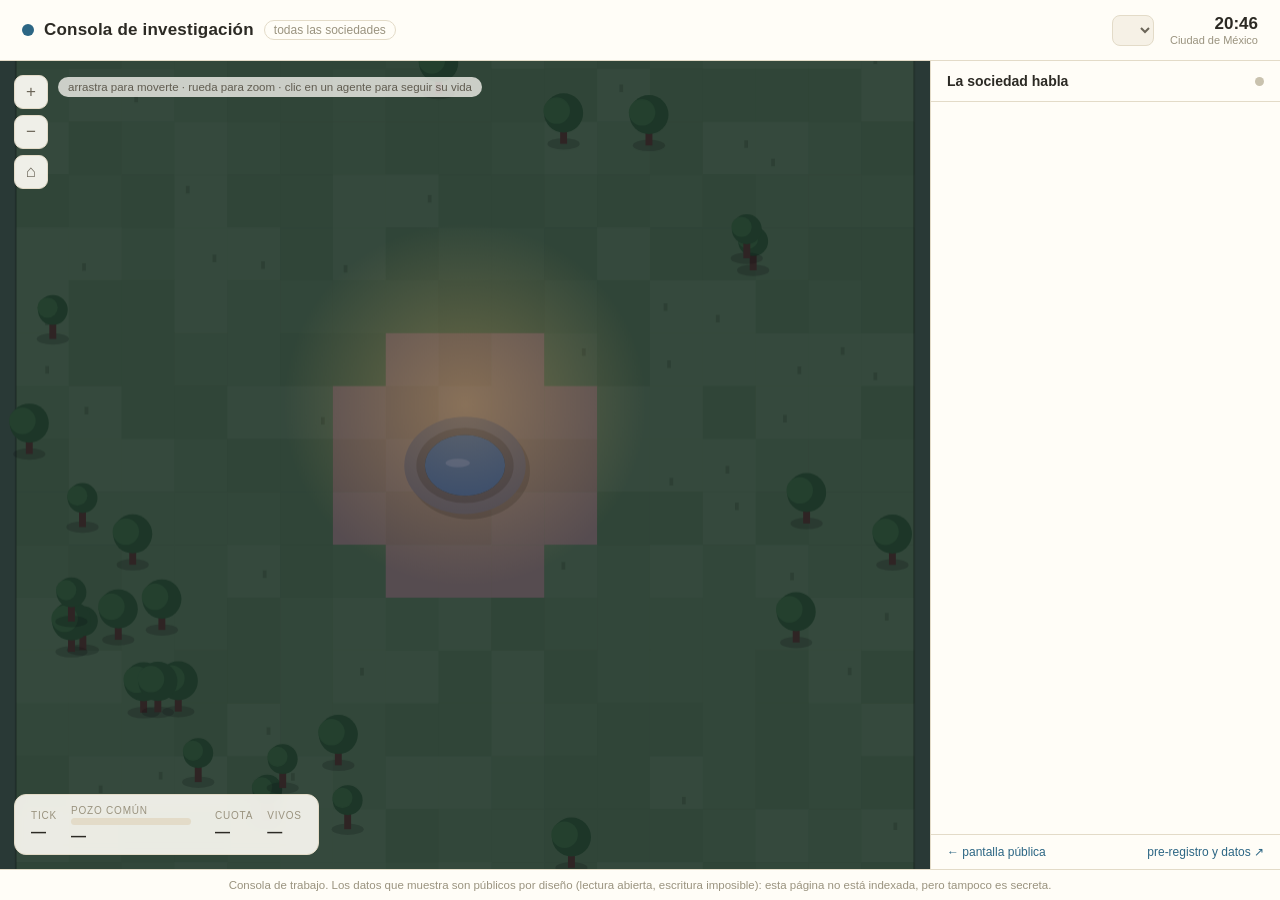
<file: admin.html>
<!doctype html>
<html lang="es">
<head>
<meta charset="utf-8">
<meta name="viewport" content="width=device-width, initial-scale=1">
<meta name="robots" content="noindex">
<title>Consola de investigación — AI Society Lab</title>
<link rel="icon" href="data:image/svg+xml,<svg xmlns='http://www.w3.org/2000/svg' viewBox='0 0 100 100'><circle cx='50' cy='50' r='40' fill='%232c6684'/></svg>">
<link rel="stylesheet" href="style.css?v=3">
</head>
<body>
<header>
  <div class="brand">
    <span class="brand-dot"></span>
    <h1>Consola de investigación</h1>
    <span class="tag">todas las sociedades</span>
  </div>
  <div class="header-right">
    <select id="expSelect" title="Experimento"></select>
    <div class="clock"><span id="cdmxTime">--:--</span><span class="clock-sub">Ciudad de México</span></div>
  </div>
</header>

<main>
  <section class="stage-wrap">
    <canvas id="stage"></canvas>
    <div class="cam-controls">
      <button id="zoomIn" title="Acercar">+</button>
      <button id="zoomOut" title="Alejar">−</button>
      <button id="camHome" title="Ver todo">⌂</button>
    </div>
    <div class="hint">arrastra para moverte · rueda para zoom · clic en un agente para seguir su vida</div>
    <div class="hud">
      <div class="hud-item"><span class="hud-label">tick</span><span class="hud-value" id="hudTick">—</span></div>
      <div class="hud-item well-hud">
        <span class="hud-label">pozo común</span>
        <div class="well-bar"><div class="well-fill" id="wellFill"></div></div>
        <span class="hud-value" id="hudWell">—</span>
      </div>
      <div class="hud-item"><span class="hud-label">cuota</span><span class="hud-value" id="hudQuota">—</span></div>
      <div class="hud-item"><span class="hud-label">vivos</span><span class="hud-value" id="hudAlive">—</span></div>
    </div>
  </section>

  <aside class="panel">
    <div id="followCard" class="follow-card" hidden>
      <div class="follow-top">
        <canvas id="portrait" width="72" height="88"></canvas>
        <div class="follow-id">
          <div class="follow-name" id="fName">—</div>
          <div class="follow-sub" id="fSub">—</div>
          <div class="follow-chips">
            <span class="chip" id="fTrait">—</span>
            <span class="chip hold" id="fHold">0 agua</span>
          </div>
        </div>
        <button id="unfollow" title="Dejar de seguir">✕</button>
      </div>
      <div class="thought"><span class="thought-label">está pensando</span><p id="fThought">…</p></div>
    </div>

    <div class="panel-head">
      <h2 id="feedTitle">La sociedad habla</h2>
      <span class="live-dot" id="liveDot" title="conexión"></span>
    </div>
    <div id="feed" class="feed"></div>
    <div class="panel-foot">
      <a href="index.html">← pantalla pública</a>
      <a id="preregLink" href="https://github.com/ViniciusCovas/ai-society-lab" target="_blank" rel="noopener">pre-registro y datos ↗</a>
    </div>
  </aside>
</main>

<footer>
  <span>Consola de trabajo. Los datos que muestra son públicos por diseño (lectura abierta, escritura imposible): esta página no está indexada, pero tampoco es secreta.</span>
</footer>

<script type="module" src="app.js?v=3"></script>
</body>
</html>
</file>
<file: style.css>
* { margin: 0; padding: 0; box-sizing: border-box; }

:root {
  --ink: #2c2a24;
  --ink-2: #6b6558;
  --ink-3: #9a937f;
  --paper: #f6f1e6;
  --card: #fffdf7;
  --line: #e3dbc8;
  --accent: #2c6684;
  --gem: #3d8bde;
  --gpt: #f07a3e;
  --hold: #2fbd8a;
}

html, body { height: 100%; }
body {
  font-family: ui-sans-serif, -apple-system, "Segoe UI", Roboto, sans-serif;
  background: var(--paper);
  color: var(--ink);
  display: flex;
  flex-direction: column;
  min-height: 100vh;
}

header {
  display: flex; align-items: center; justify-content: space-between;
  padding: 14px 22px;
  border-bottom: 1px solid var(--line);
  background: var(--card);
}
.brand { display: flex; align-items: center; gap: 10px; }
.brand-dot { width: 12px; height: 12px; border-radius: 50%; background: var(--accent); }
.brand h1 { font-size: 17px; font-weight: 600; letter-spacing: 0.2px; }
.tag { font-size: 12px; color: var(--ink-3); border: 1px solid var(--line); padding: 2px 9px; border-radius: 20px; }
.header-right { display: flex; align-items: center; gap: 16px; }
#expSelect {
  font: inherit; font-size: 13px; color: var(--ink-2);
  background: var(--paper); border: 1px solid var(--line);
  border-radius: 8px; padding: 6px 10px; max-width: 220px;
}
.clock { display: flex; flex-direction: column; align-items: flex-end; line-height: 1.15; }
#cdmxTime { font-size: 17px; font-weight: 600; font-variant-numeric: tabular-nums; }
.clock-sub { font-size: 11px; color: var(--ink-3); }

main {
  flex: 1;
  display: grid;
  grid-template-columns: minmax(0, 1fr) 350px;
  min-height: 0;
}

.stage-wrap { position: relative; min-height: 480px; overflow: hidden; }
#stage { display: block; width: 100%; height: 100%; cursor: grab; }
#stage.dragging { cursor: grabbing; }
#stage.pointing { cursor: pointer; }

.cam-controls {
  position: absolute; top: 14px; left: 14px;
  display: flex; flex-direction: column; gap: 6px;
}
.cam-controls button {
  width: 34px; height: 34px; border-radius: 9px;
  border: 1px solid var(--line); background: rgba(255, 253, 247, 0.92);
  font-size: 17px; color: var(--ink-2); cursor: pointer;
}
.cam-controls button:hover { background: #fff; color: var(--ink); }

.hint {
  position: absolute; top: 16px; left: 58px;
  font-size: 11.5px; color: rgba(60, 54, 40, 0.75);
  background: rgba(255, 253, 247, 0.75);
  padding: 4px 10px; border-radius: 14px;
  pointer-events: none;
}

.hud {
  position: absolute; left: 14px; bottom: 14px;
  display: flex; gap: 14px; align-items: center;
  background: rgba(255, 253, 247, 0.9);
  backdrop-filter: blur(6px);
  border: 1px solid var(--line);
  border-radius: 12px;
  padding: 10px 16px;
}
.hud-item { display: flex; flex-direction: column; gap: 2px; }
.hud-label { font-size: 10px; text-transform: uppercase; letter-spacing: 0.8px; color: var(--ink-3); }
.hud-value { font-size: 15px; font-weight: 600; font-variant-numeric: tabular-nums; }
.well-hud { min-width: 130px; }
.well-bar { width: 120px; height: 7px; border-radius: 4px; background: var(--line); overflow: hidden; }
.well-fill { height: 100%; width: 0%; background: var(--accent); border-radius: 4px; transition: width 0.8s ease; }

.panel {
  border-left: 1px solid var(--line);
  background: var(--card);
  display: flex; flex-direction: column;
  min-height: 0;
}

.follow-card { border-bottom: 1px solid var(--line); background: var(--paper); }
.follow-top { display: flex; gap: 12px; padding: 14px 14px 8px; align-items: flex-start; }
#portrait { width: 72px; height: 88px; image-rendering: pixelated; background: #efe7d4; border-radius: 10px; border: 1px solid var(--line); }
.follow-id { flex: 1; min-width: 0; }
.follow-name { font-size: 18px; font-weight: 700; }
.follow-sub { font-size: 12px; color: var(--ink-2); margin-top: 1px; }
.follow-chips { display: flex; gap: 6px; margin-top: 7px; flex-wrap: wrap; }
.chip {
  font-size: 11px; padding: 2.5px 9px; border-radius: 12px;
  border: 1px solid var(--line); color: var(--ink-2); background: var(--card);
}
.chip.hold { border-color: rgba(47, 189, 138, 0.5); color: #157a58; }
#unfollow {
  border: 1px solid var(--line); background: var(--card); color: var(--ink-3);
  width: 26px; height: 26px; border-radius: 8px; cursor: pointer; font-size: 13px;
}
#unfollow:hover { color: var(--ink); }
.thought { padding: 0 14px 12px; }
.thought-label { font-size: 10px; text-transform: uppercase; letter-spacing: 0.8px; color: var(--ink-3); }
.thought p {
  font-size: 12.5px; color: var(--ink-2); font-style: italic; line-height: 1.45;
  margin-top: 3px; border-left: 2px solid var(--line); padding-left: 9px;
}

.panel-head {
  display: flex; align-items: center; justify-content: space-between;
  padding: 12px 16px; border-bottom: 1px solid var(--line);
}
.panel-head h2 { font-size: 14px; font-weight: 600; }
.live-dot { width: 9px; height: 9px; border-radius: 50%; background: #c9c2ae; }
.live-dot.on { background: #2fbd8a; box-shadow: 0 0 0 3px rgba(47, 189, 138, 0.2); }

.feed { flex: 1; overflow-y: auto; padding: 10px 14px; display: flex; flex-direction: column; gap: 8px; }
.evt {
  border: 1px solid var(--line);
  border-radius: 10px;
  padding: 8px 11px;
  background: var(--paper);
  animation: pop 0.35s ease;
}
@keyframes pop { from { opacity: 0; transform: translateY(-4px); } }
.evt-head { display: flex; align-items: center; gap: 7px; font-size: 12px; margin-bottom: 3px; }
.evt-agent { font-weight: 600; cursor: pointer; }
.evt-agent:hover { text-decoration: underline; }
.evt-agent.gem { color: var(--gem); }
.evt-agent.gpt { color: #c85a20; }
.evt-kind { color: var(--ink-3); }
.evt-tick { margin-left: auto; color: var(--ink-3); font-variant-numeric: tabular-nums; }
.evt-body { font-size: 12.5px; color: var(--ink-2); line-height: 1.45; word-wrap: break-word; }
.evt.milestone { border-color: var(--accent); background: #eaf2f6; }
.evt.milestone .evt-body { color: var(--accent); font-weight: 500; }
.evt.hidden-by-follow { display: none; }

.panel-foot { padding: 10px 16px; border-top: 1px solid var(--line); }
.panel-foot a { font-size: 12px; color: var(--accent); text-decoration: none; }
.panel-foot a:hover { text-decoration: underline; }

footer {
  padding: 9px 22px; font-size: 11.5px; color: var(--ink-3);
  border-top: 1px solid var(--line); background: var(--card); text-align: center;
}

@media (max-width: 860px) {
  main { grid-template-columns: 1fr; grid-template-rows: 58vh auto; }
  .panel { border-left: none; border-top: 1px solid var(--line); max-height: 42vh; }
  .hint { display: none; }
}

/* Consola: dos enlaces en el pie */
.panel-foot { display: flex; justify-content: space-between; gap: 12px; }
</file>
